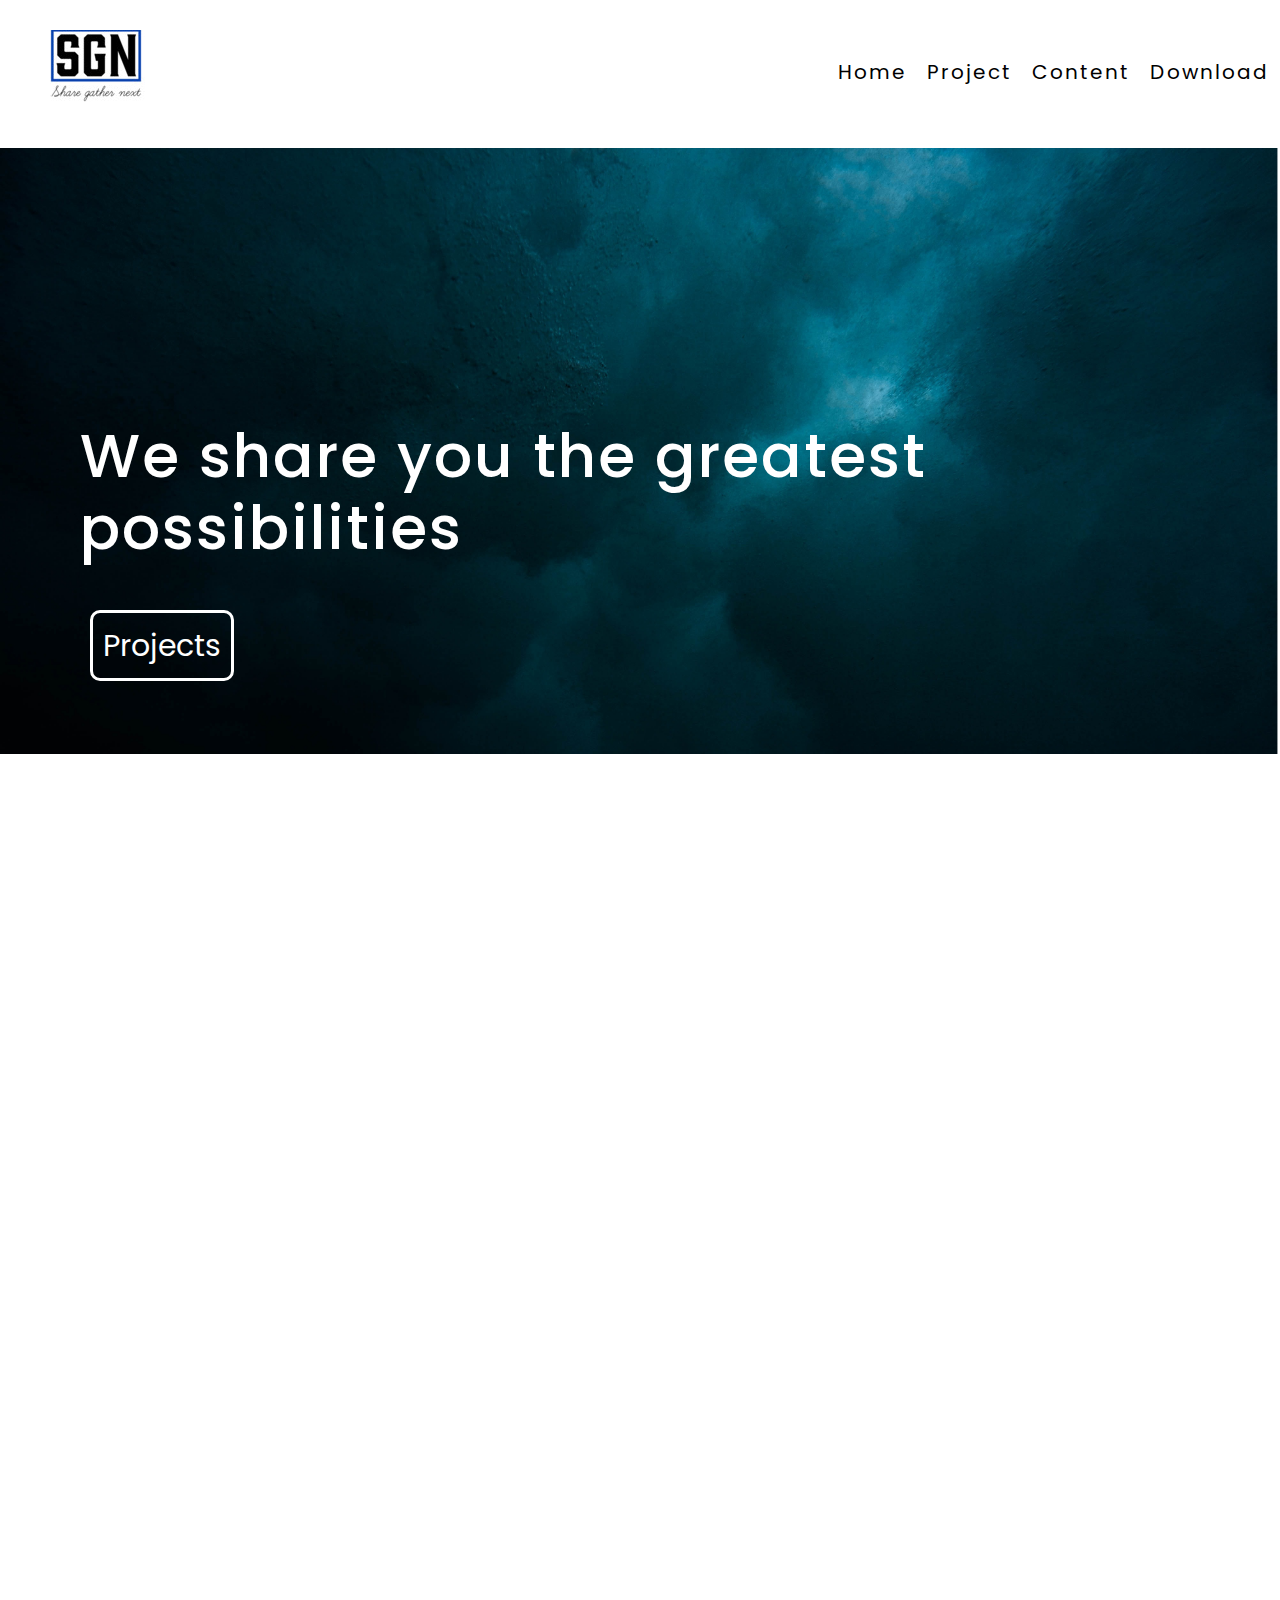
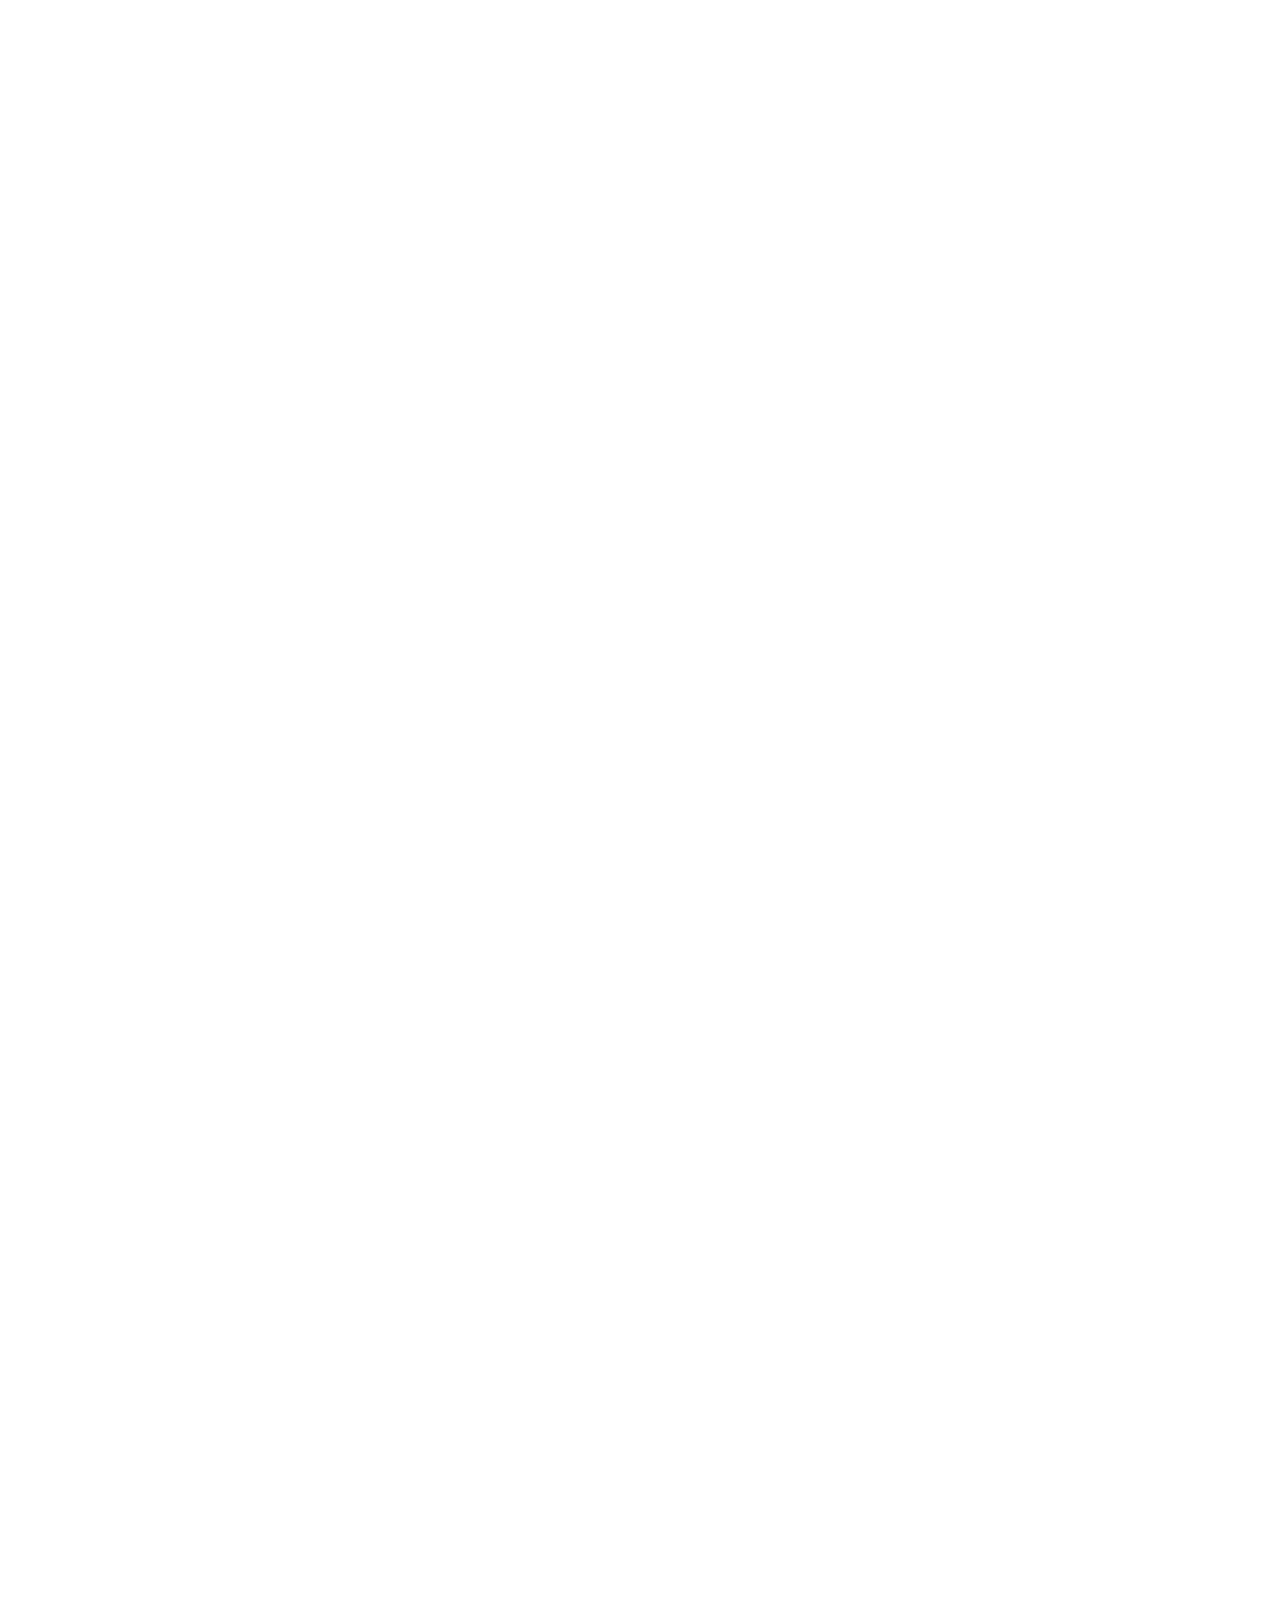
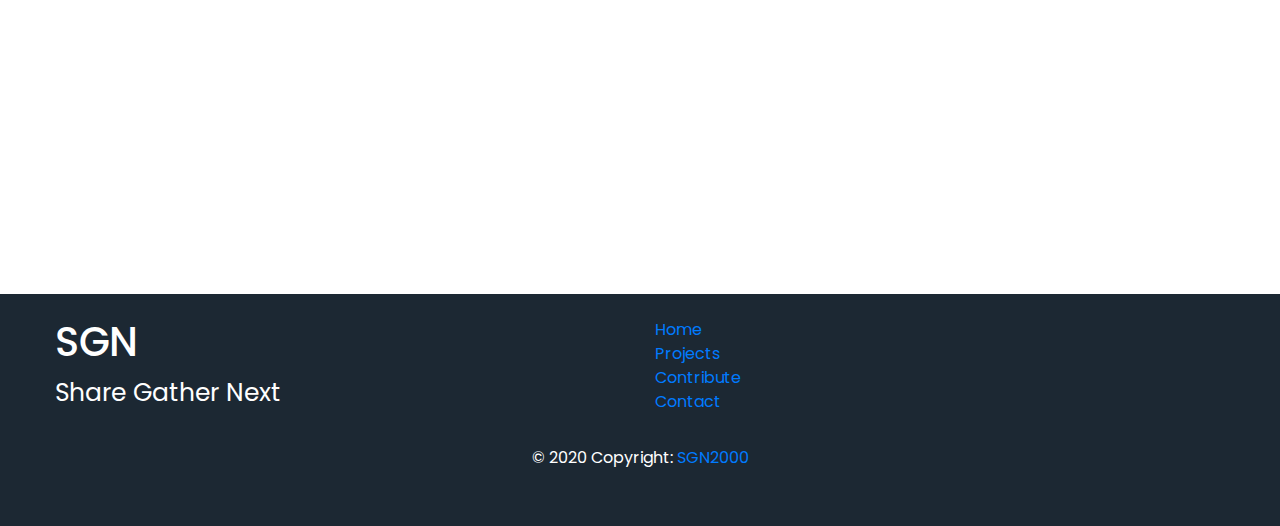
<file: index.html>
<!DOCTYPE html>
<html>
<head>
	<title>SGN</title>
  <link rel="shortcut icon" type="image/x-icon" href="./img/logo.png">
	<meta name="viewport" content="width=device-width, initial-scale=1">
	<link rel="stylesheet" type="text/css" href="style.css">
	<link rel="stylesheet" type="text/css" href="./css/bootstrap.min.css">
	<script src="./js/jquery.min.js"></script>
	<script src="./js/bootstrap.bundle.min.js"></script>
</head>
<body>
<header>
	<img src="./img/logo.png">
	<ul>
    <li><a href="index.html">Home</a></li>
	<li><a href='project.html' target="blank" >Project</a></li>
	<li><a href='comingsoon.html' target="blank">Content</a></li>
	<li><a href='download.html' target="blank">Download</a></li>
	</ul>
</header>
<div class="bg">
	<img src="./img/bg.jpg">
<div id="demo">
	<h1>We share you the greatest possibilities</h1>
	<button onclick="location.href='project.html'" type="button">Projects</button>
</div>
</div>
<div class="slide">
	<p> We work on </p>
</div>
<div id="carouselExampleControls" class="carousel slide" data-ride="carousel">
  <div class="carousel-inner">
    <div class="carousel-item active">
      <img src="./img/frame 1.jpg" class="d-block w-100" alt="...">
    </div>
    <div class="carousel-item">
      <img src="./img/frame 2.jpg" class="d-block w-100" alt="...">
    </div>
    <div class="carousel-item">
      <img src="./img/frame 3.jpg" class="d-block w-100" alt="...">
    </div>
  </div>
</div>
<div class="box1">
	<img src="./img/box 1.jpg">
	<h1>Coronavirus Live Dashboard</h1>
	<p>Covid 19 Dashboard provides accurate results of active case, deaths and recover patients in India and all over states. </p>
	<button>Download</button>
</div>
<div class="box2">
	<img src="./img/box 2.jpg">
	<h1>Social Distancing Monitoring System</h1>
	<p>Social Distancing is one of the rules we all have to follow to eradicate the covid 19 virus. A system which will capture the people who does not follow the rules of social distancing. </p>
	<button>Download</button>
</div>
<div class="main">
	<p>What Our Team Says</p>
	</div>
<div class="teamwork">
	<q>We normally think anything very much advanced that is helpful for the society and the people.</q>
	<h3>Gautham Shekar</h3>
	<p>M.Tech Student in VIT</p>
</div>
<div class="teamwork1">
	<q>We usually split our problem into smaller tasks and research deeply to get a fine tuned solutions.</q>
	<h3>Nibin Bin Riyas A K</h3>
	<p>M.Tech Student in VIT</p>
</div>
<div class="teamwork2">
	<q>First we analyse the objective and understand the problem statement and start working on the better solution.</q>
	<h3>Shraddha K</h3>
	<p>M.Tech Student in VIT</p>
</div>
<footer class="page-footer font-small blue pt-4">

  <!-- Footer Links -->
  <div class="container-fluid text-center text-md-left">

    <!-- Grid row -->
    <div class="row">

      <!-- Grid column -->
      <div class="col-md-6 mt-md-0 mt-3">

        <!-- Content -->
        <h5 class="text-uppercase">SGN</h5>
        <p>Share Gather Next</p>

      </div>
      <!-- Grid column -->

      <hr class="clearfix w-100 d-md-none pb-3">

      <!-- Grid column -->
      <div class="col-md-3 mb-md-0 mb-3">

        <ul class="list-unstyled">
          <li>
            <a href="index.html">Home</a>
          </li>
          <li>
            <a href="project.html" target="blank">Projects</a>
          </li>
          <li>
            <a href="comingsoon.html" target="blank">Contribute</a>
          </li>
          <li>
            <a href="comingsoon.html" target="blank">Contact</a>
          </li>
        </ul>

      </div>

      <!-- Grid column -->

    </div>
    <!-- Grid row -->

  </div>
  <!-- Footer Links -->

  <!-- Copyright -->
  <div class="footer-copyright text-center py-3">© 2020 Copyright:
    <a href="https://www.sgn2000.github.io">SGN2000 </a>
  </div>
  <!-- Copyright -->

</footer>
<script>
	$(window).on("load",function() {
  $(window).scroll(function() {
    var windowBottom = $(this).scrollTop() + $(this).innerHeight();
    $(".box1, .teamwork, .box2, .carousel, .slide, .main, .teamwork1, .teamwork2").each(function() {
      /* Check the location of each desired element */
      var objectBottom = $(this).offset().top + $(this).outerHeight();
      
      /* If the element is completely within bounds of the window, fade it in */
      if (objectBottom < windowBottom) { //object comes into view (scrolling down)
        if ($(this).css("opacity")==0) {$(this).fadeTo(500,1);}
      } else { //object goes out of view (scrolling up)
        if ($(this).css("opacity")==1) {$(this).fadeTo(500,0);}
      }
    });
  }).scroll();
});
	
</script>
</body>
</html>
</file>
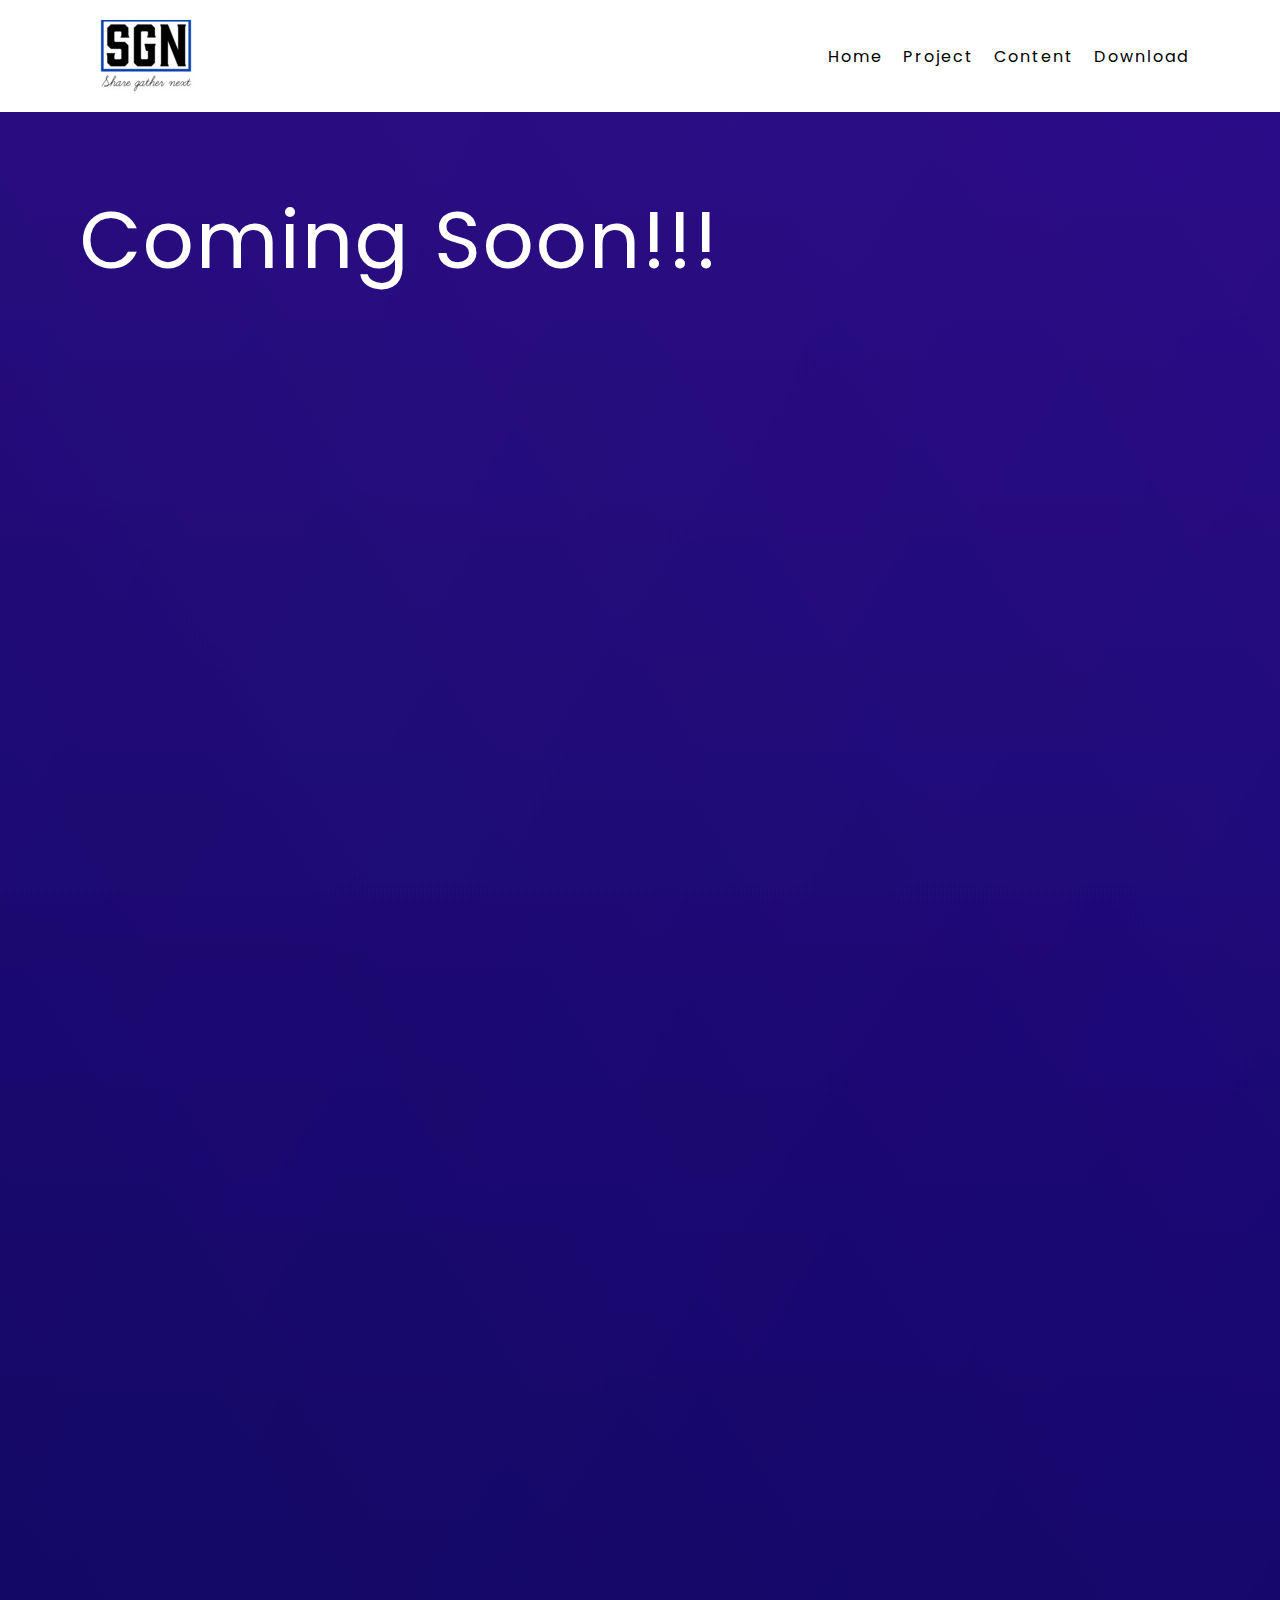
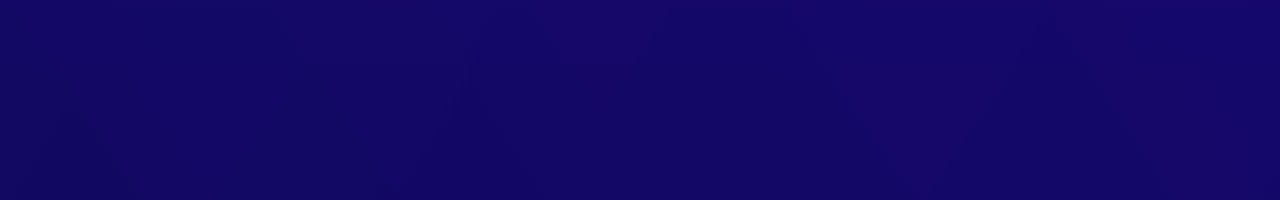
<file: comingsoon.html>
<!DOCTYPE html>
<html>
<head>
	<title>SGN</title>
  <link rel="shortcut icon" type="image/x-icon" href="./img/logo.png">
	<meta name="viewport" content="width=device-width, initial-scale=1">
	<link rel="stylesheet" type="text/css" href="comingsoon.css">
</head>
<body>
<header>
	<img src="./img/logo.png">
	<ul>
    <li><a href="index.html">Home</a></li>
	<li><a href='project.html' >Project</a></li>
	<li><a href='comingsoon.html' >Content</a></li>
	<li><a href='comingsoon.html' >Download</a></li>
	</ul>
</header>
<div class="bg">
	<div class="heading"><p>Coming Soon!!!</p></div>
<div id="demo"></div>
</div>
<script>
// Set the date we're counting down to
var countDownDate = new Date("Jan 5, 2021 15:37:25").getTime();

// Update the count down every 1 second
var x = setInterval(function() {

  // Get today's date and time
  var now = new Date().getTime();
    
  // Find the distance between now and the count down date
  var distance = countDownDate - now;
    
  // Time calculations for days, hours, minutes and seconds
  var days = Math.floor(distance / (1000 * 60 * 60 * 24));
  var hours = Math.floor((distance % (1000 * 60 * 60 * 24)) / (1000 * 60 * 60));
  var minutes = Math.floor((distance % (1000 * 60 * 60)) / (1000 * 60));
  var seconds = Math.floor((distance % (1000 * 60)) / 1000);
    
  // Output the result in an element with id="demo"
  document.getElementById("demo").innerHTML = days + "d " + hours + "h "
  + minutes + "m " + seconds + "s ";
    
  // If the count down is over, write some text 
  if (distance < 0) {
    clearInterval(x);
    document.getElementById("demo").innerHTML = "EXPIRED";
  }
}, 1000);
</script>
</body>
</html>
</file>
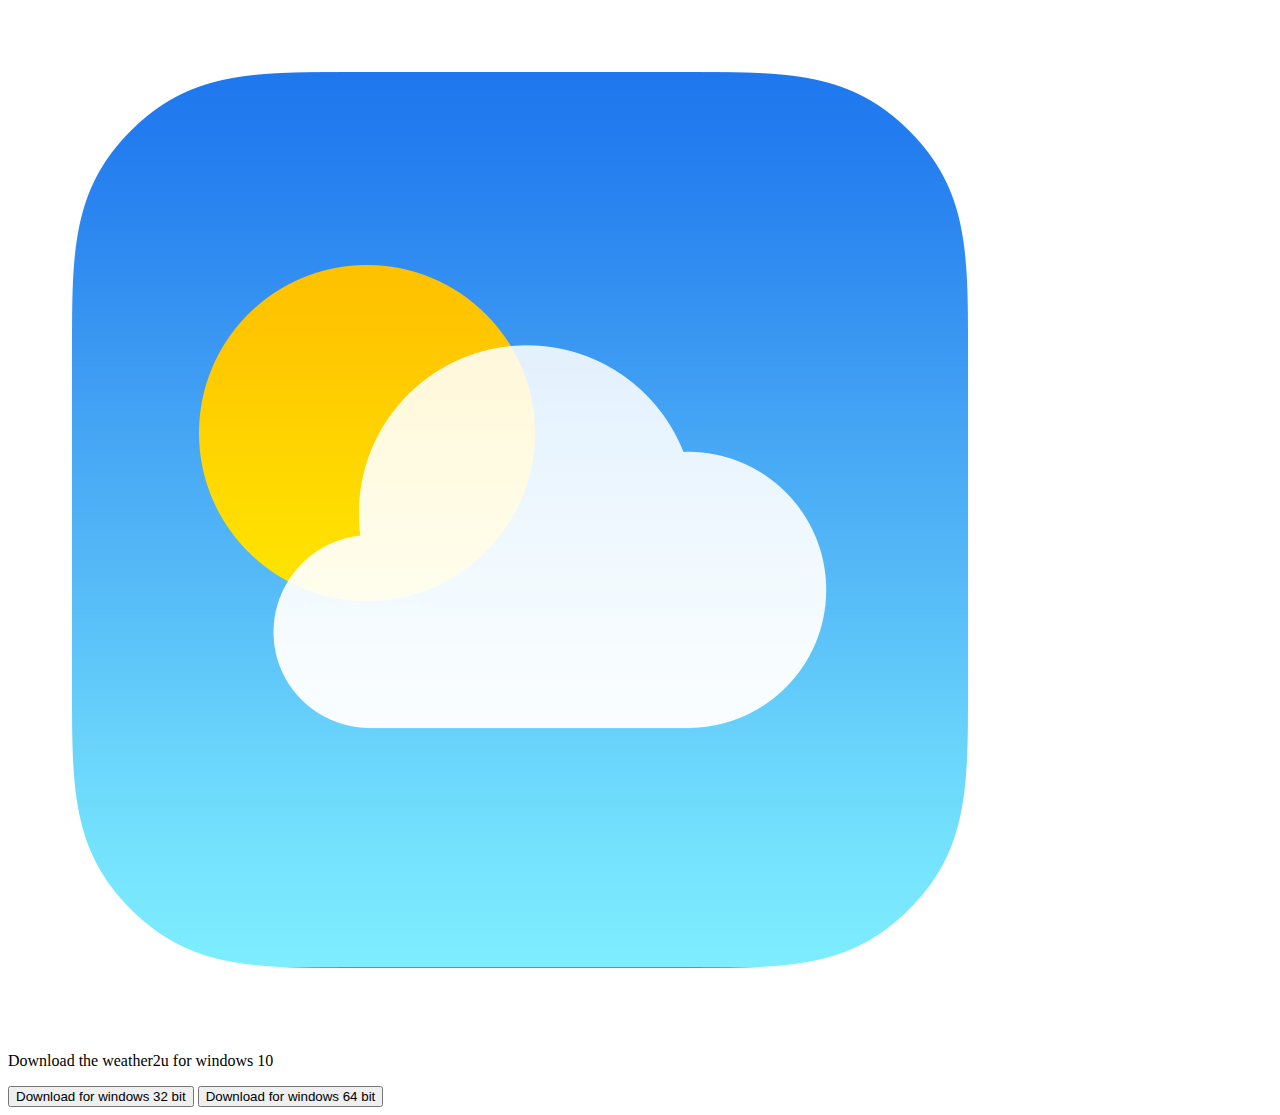
<file: download.html>
<!DOCTYPE html>
<html>
<head>
	<title>Weather2u</title>
</head>
<body>
<img src="./img/weather2u-icon.png">
<p>Download the weather2u for windows 10</p>
<button onclick="location.href='https://drive.google.com/file/d/11ESpZHw6q4t-cE9f0jayrQ2S7YaXjzmG/view?usp=sharing'">Download for windows 32 bit</button>
<button onclick="location.href='https://drive.google.com/file/d/1IZC76GPJYtptDdV_hUca-jJuI7zsDq9l/view?usp=sharing'">Download for windows 64 bit</button>
</body>
</html>
</file>
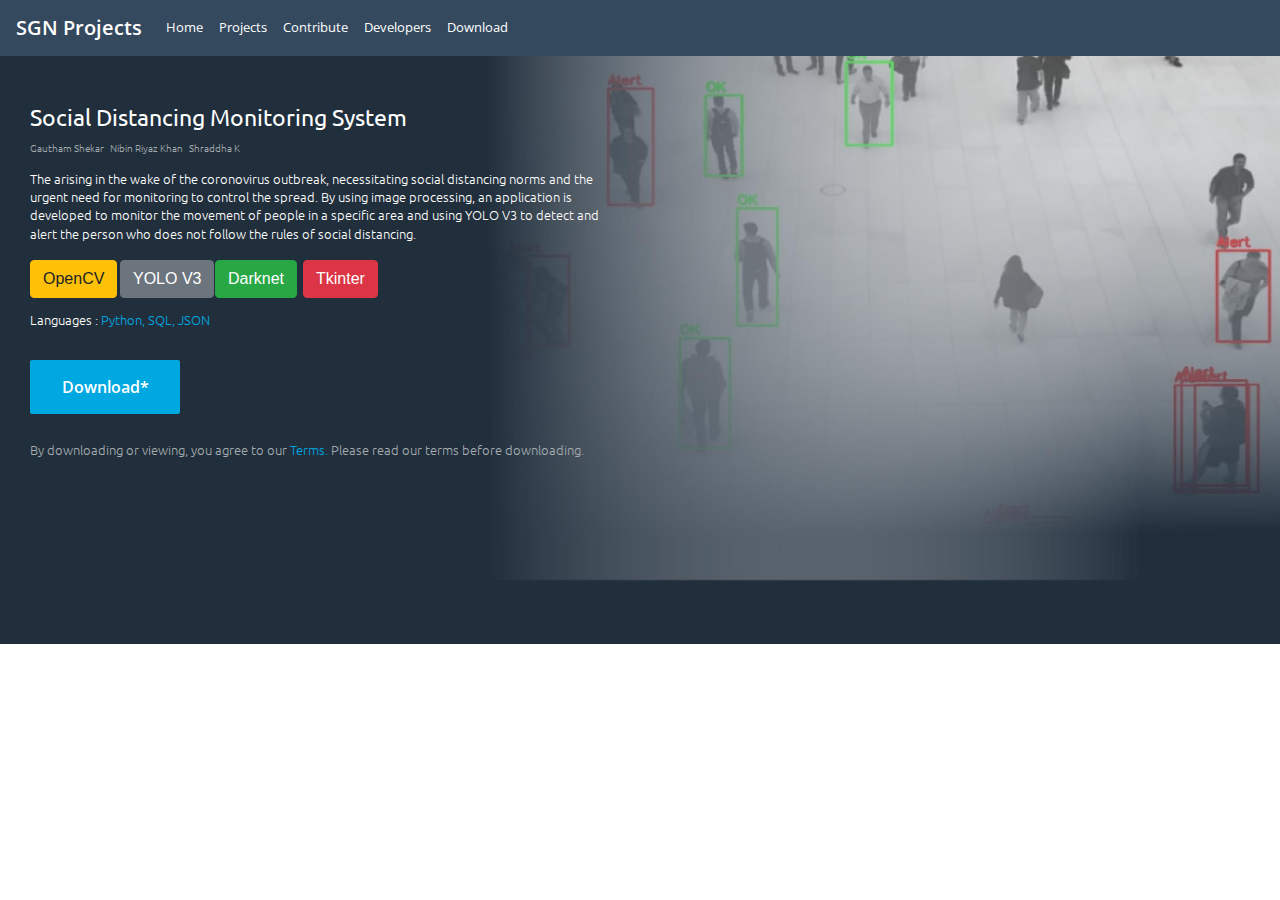
<file: project.html>
<!DOCTYPE html>
<html>
<head>
	<title>Social Distancing</title>
  <link rel="shortcut icon" type="image/x-icon" href="./img/logo.png">
	<link rel="stylesheet" type="text/css" href="project_style.css">
	<link rel="stylesheet" type="text/css" href="./css/bootstrap.min.css">
	<link href="https://fonts.googleapis.com/css2?family=Grandstander:ital,wght@0,500;1,400&display=swap" rel="stylesheet">
	<script src="./js/jquery.min.js"></script>
	<script src="./js/bootstrap.bundle.min.js"></script>

	<meta charset="utf-8">
	<meta name="viewport" content="width=device-width, initial-scale=1">
</head>
<body>
<nav class="navbar navbar-expand-lg navbar-default">
  <a class="navbar-brand" href="#">SGN Projects</a>
  <button class="navbar-toggler" type="button" data-toggle="collapse" data-target="#navbarTogglerDemo02" aria-controls="navbarTogglerDemo02" aria-expanded="false" aria-label="Toggle navigation">
    <span class="navbar-toggler-icon"></span>
  </button>

  <div class="collapse navbar-collapse navbar-default" id="navbarTogglerDemo02">
    <ul class="navbar-nav mr-auto mt-2 mt-lg-0">
      <li class="nav-item active navbar-default">
        <a class="nav-link nav1" href="index.html" target="blank">Home<span class="sr-only">(current)</span></a>
      </li>
      <li class="nav-item active">
        <a class="nav-link nav2" href="project.html" target="blank">Projects<span class="sr-only">(current)</span></a>
      </li>
      <li class="nav-item active">
        <a class="nav-link nav3" href="comingsoon.html" target="blank">Contribute<span class="sr-only">(current)</span></a>
      </li>
      <li class="nav-item active">
        <a class="nav-link nav4" href="comingsoon.html" target="blank">Developers<span class="sr-only">(current)</span></a>
      </li>
      <li class="nav-item active">
        <a class="nav-link nav5 " href="https://drive.google.com/file/d/1ulUFc-5rKOd-Xau2us6IxABdNMKTeYg0/view?usp=sharing" target="blank">Download<span class="sr-only">(current)</span></a>
      </li>
    </ul>
  </div>
</nav>
<div class="box">
	
	<p>Social Distancing Monitoring System</p>
	<div class="members">
		<p>Gautham Shekar &nbsp; Nibin Riyaz Khan &nbsp; Shraddha K </p>
	</div>
	<div class="content">
		<p>The arising in the wake of the coronovirus outbreak, necessitating social distancing norms and the urgent need for monitoring to control the spread. By using image processing, an application is developed to monitor the movement of people in a specific area and using YOLO V3 to detect and alert the person who does not follow the rules of social distancing.</p>
	</div>
	<div class="materials">
		<button type="button" class="btn button1 btn-warning" data-toggle="modal" data-target="#Modal1">
  		OpenCV
		</button>
<div class="modal fade" id="Modal1" tabindex="-1" aria-labelledby="exampleModalLabel" aria-hidden="true">
  <div class="modal-dialog">
    <div class="modal-content">
      <div class="modal-header">
        <h5 class="modal-title" id="exampleModalLabel">OpenCV</h5>
        <button type="button" class="close" data-dismiss="modal" aria-label="Close">
          <span aria-hidden="true">&times;</span>
        </button>
      </div>
      <div class="modal-body">
        We used OpenCV to track the movement of people in the image and video.
        <br>
        <img src="track.jpg">
        <br>
        What is OpenCv?
        <br>
        fefeifioefiefeifcneionfoienfconenoncseocnweocfnweoifcnweoicfnwoeicnoewncoewcnoiewqcnowencowncokwncowcnowicnowinc
      </div>
      <div class="modal-footer">
        <button type="button" class="btn btn-secondary" data-dismiss="modal">Close</button>
        <button type="button" class="btn btn-primary">Save changes</button>
      </div>
    </div>
  </div>
</div>

		<button type="button" class="btn button2 btn-secondary" data-toggle="modal" data-target="#exampleModal">
  YOLO V3
</button>


<div class="modal fade" id="exampleModal" tabindex="-1" aria-labelledby="exampleModalLabel" aria-hidden="true">
  <div class="modal-dialog">
    <div class="modal-content">
      <div class="modal-header">
        <h5 class="modal-title" id="exampleModalLabel">Modal title</h5>
        <button type="button" class="close" data-dismiss="modal" aria-label="Close">
          <span aria-hidden="true">&times;</span>
        </button>
      </div>
      <div class="modal-body">
        ...
      </div>
      <div class="modal-footer">
        <button type="button" class="btn btn-secondary" data-dismiss="modal">Close</button>
        <button type="button" class="btn btn-primary">Save changes</button>
      </div>
    </div>
  </div>
</div>

		<button type="button" class="btn button3 btn-success" data-toggle="modal" data-target="#exampleModal">
  Darknet
</button>

<!-- Modal -->
<div class="modal fade" id="exampleModal" tabindex="-1" aria-labelledby="exampleModalLabel" aria-hidden="true">
  <div class="modal-dialog">
    <div class="modal-content">
      <div class="modal-header">
        <h5 class="modal-title" id="exampleModalLabel">Modal title</h5>
        <button type="button" class="close" data-dismiss="modal" aria-label="Close">
          <span aria-hidden="true">&times;</span>
        </button>
      </div>
      <div class="modal-body">
        ...
      </div>
      <div class="modal-footer">
        <button type="button" class="btn btn-secondary" data-dismiss="modal">Close</button>
        <button type="button" class="btn btn-primary">Save changes</button>
      </div>
    </div>
  </div>
</div>

		<button type="button" class="btn button4 btn-danger" data-toggle="modal" data-target="#exampleModal">
  Tkinter
</button>

<!-- Modal -->
<div class="modal fade" id="exampleModal" tabindex="-1" aria-labelledby="exampleModalLabel" aria-hidden="true">
  <div class="modal-dialog">
    <div class="modal-content">
      <div class="modal-header">
        <h5 class="modal-title" id="exampleModalLabel">Modal title</h5>
        <button type="button" class="close" data-dismiss="modal" aria-label="Close">
          <span aria-hidden="true">&times;</span>
        </button>
      </div>
      <div class="modal-body">
        ...
      </div>
      <div class="modal-footer">
        <button type="button" class="btn btn-secondary" data-dismiss="modal">Close</button>
        <button type="button" class="btn btn-primary">Save changes</button>
      </div>
    </div>
  </div>
</div>	
	</div>
	<div class="language">
		<p>Languages :&nbsp;<span class="l">Python, SQL, JSON</span></p>
	</div>
	<div class="agree">
		<p>By downloading or viewing, you agree to our<span class="l"> Terms.</span> Please read our terms before downloading.
	</div>
	<div class="download">
		<button class="button6" onclick="location.href='https://drive.google.com/file/d/1ulUFc-5rKOd-Xau2us6IxABdNMKTeYg0/view?usp=sharing'" type="button" target="blank">Download*</button>
	</div>
	<!-- Button trigger modal -->

</div>


<script>
	$(function () {
  $('[data-toggle="popover"]').popover()
})
</script>
</body>
</html>
</file>
<file: style.css>
@import url('https://fonts.googleapis.com/css?family=Poppins:200,300,400,500,600,700,800,900&display=swap');
@import url('https://fonts.googleapis.com/css2?family=Nerko+One&display=swap');
@import url('https://fonts.googleapis.com/css2?family=Open+Sans+Condensed:wght@300&display=swap');
@import url('https://fonts.googleapis.com/css2?family=Quicksand:wght@300&display=swap');
@import url('https://fonts.googleapis.com/css2?family=Open+Sans:ital,wght@0,300;0,400;1,300&display=swap');
*{
	margin: 0;
	padding: 0;
	box-sizing: border-box;
	font-family: 'Poppins', sans-serif;
}
body{
}
.bg img{
	height: 100%;
	margin-top: 0px;
	width: 100%;
	background-position: center;
	background-repeat: no-repeat;
	background-size: cover;
	}
#demo h1{
	position: absolute;
	top: 380px;
	font-size: 60px;
	transition: 0.6s;
	letter-spacing: 2px;
	padding: 40px;
	margin-left: 40px;
	width: 1000px;
	color: white;
	font-family: 'Poppins', sans-serif;
}

#demo button{
	position: absolute;
	top: 610px;
	margin-left: 90px;
	background-color: transparent;
	border-radius: 10px;
	padding: 10px;
	font-family: 'Poppins', sans-serif;
	font-size: 30px;
	color: white;
	border: solid white;
}
.heading p {
	position: absolute;
	top: 140px;
	font-size: 80px;
	transition: 0.6s;
	letter-spacing: 2px;
	padding: 40px;
	border-radius: 10px;
	margin-left: 40px;
	color: white;

}
header{
	top: 0;
	left: 0;
	width: 100%;
	background: #ffffff ;
	display: flex;
	justify-content: space-between;
	align-items: center;
	transition: 0.6s;
	padding: 0px 50px;
	z-index: 100000;
}
header img{
	width: -20px;
	margin-top: 30px;
}
}
.sticky
{
	padding: 5px 100px;
	background: #7FB3D5;
}
header .logo{
	position: relative;
	font-weight: 700;
	color: #000;
	text-decoration: none;
	font-size: 2em;
	text-transform: uppercase;
	letter-spacing: 2px;
	transition: 0.6s;
	left: -50px;
}
header ul{
	position: relative;
	display: flex;
	justify-content: center;
	align-items: center;

}
header ul li{
	left: 35%;
	position: relative;
	list-style: none;
	color: black;
	bottom: 45px;
	font-size: 20px;
}
header ul li a{
	
	position: relative;
	margin: 0 10px;
	text-decoration: none;
	color: #000;
	letter-spacing: 2px;
	font-weight: 500px;
	transition: 0.5s;
}
header ul li a:hover{
	color: #FF8C30;
	font-weight: 200;
	font-size: 1em;
	text-decoration: none;
}
.slide p{
	position: relative;
 font-size: 100px;
}
.carousel-inner{
	margin-top: 70px;
	height: 500px;
	width: 500px;
}
.slide p{
	margin-top: 80px;
	text-align: center;
	font-size: 60px;
	font-family: 'Poppins', sans-serif;
	font-weight: 400%;
}
.box1 img{
	position: absolute;
	margin-top: 5px;
	height: 520px;
	width: 730px;
	margin-left: 850px;
	padding: 20px;
}
.box1 h1{
	position: absolute;
	padding: 30px;
	margin-top: 140px;
	margin-left: 30px;
	font-size: 40px;
	font-weight: 700%;
	font-family: 'Poppins', sans-serif;	
}
.box1 p{
	position: absolute;
	padding: 30px;
	margin-top: 200px;
	margin-left: 30px;
	font-size: 25px;
	font-weight: 700%;
	font-family: 'Poppins', sans-serif; 
	width: 700px;
}
.box1 button{
	position: absolute;
	padding: 15px;
	margin-top: 370px;
	margin-left:60px;
	font-size: 25px;
	font-weight: 700%;
	border-radius: 15px;
	font-family: 'Poppins', sans-serif; 
	border: 3px solid;
}
.box2 img{
	position: absolute;
	margin-top: 700px;
	height: 520px;
	width: 800px;
	margin-left: 20px;
	padding: 20px;
}
.box2 h1{
	position: absolute;
	padding: 30px;
	margin-top: 760px;
	margin-left: 830px;
	font-size: 35px;
	font-weight: 700%;
	font-family: 'Poppins', sans-serif;	
}
.box2 p{
	position: absolute;
	padding: 30px;
	margin-top: 820px;
	margin-left: 830px;
	font-size: 25px;
	font-weight: 700%;
	font-family: 'Poppins', sans-serif; 
	width: 700px;
	text-align: justify;
}
.box2 button{
	position: absolute;
	padding: 15px;
	margin-top: 1030px;
	margin-left:860px;
	font-size: 25px;
	font-weight: 700%;
	border-radius: 15px;
	font-family: 'Poppins', sans-serif; 
	border: 3px solid;
}
.teamwork{
	position: absolute;
	margin-top: 1500px;
	padding: 30px;
	margin-left: 40px;
	height: 200px;
	width: 500px;
}
.teamwork q{
	font-size: 30px;
	margin-bottom: 10px;
	font-family: 'Quicksand', sans-serif;
	text-align: justify;
}
.teamwork p{
	font-size: 20px;
	margin-left: 0px;
}
.teamwork h3{
	margin-left: 0px;
	margin-top: 20px;
	font-size: 25px;
}
footer{
	margin-top: 2000px;
	padding: 40px;
	background-color: #1C2833;
	color: white;
}
footer .text-uppercase{
	font-size: 40px;
}
footer p{
	font-size: 25px;
}
.main p{
	position: absolute;
	margin-top: 1350px;
	text-align: center;
	font-size: 60px;
	font-family: 'Poppins', sans-serif;
	font-weight: 400%;
	margin-left: 500px;

}
/* width */
::-webkit-scrollbar {
  width: 10px;
}

/* Track */
::-webkit-scrollbar-track {
  background: #f1f1f1;
}

/* Handle */
::-webkit-scrollbar-thumb {
  background: #888;
}

/* Handle on hover */
::-webkit-scrollbar-thumb:hover {
  background: #555;
}
.teamwork1{
	position: absolute;
	margin-top: 1500px;
	padding: 30px;
	margin-left: 580px;
	height: 200px;
	width: 500px;
}
.teamwork1 q{
	font-size: 30px;
	margin-bottom: 10px;
	font-family: 'Quicksand', sans-serif;
	text-align: justify;
}
.teamwork1 p{
	font-size: 20px;
	margin-left: 0px;
}
.teamwork1 h3{
	margin-left: 0px;
	margin-top: 20px;
	font-size: 25px;
}
.teamwork2{
	position: absolute;
	margin-top: 1500px;
	padding: 30px;
	margin-left: 1120px;
	height: 200px;
	width: 500px;
}
.teamwork2 q{
	font-size: 30px;
	margin-bottom: 10px;
	font-family: 'Quicksand', sans-serif;
	text-align: justify;
}
.teamwork2 p{
	font-size: 20px;
	margin-left: 0px;
}
.teamwork2 h3{
	margin-left: 0px;
	margin-top: 20px;
	font-size: 25px;
}
ul.list-unstyled{
	text-decoration: none;
	color: white;
}
</file>
<file: comingsoon.css>
@import url('https://fonts.googleapis.com/css?family=Poppins:200,300,400,500,600,700,800,900&display=swap');
@import url('https://fonts.googleapis.com/css2?family=Open+Sans:ital,wght@0,300;0,400;1,300&display=swap');
*{
	margin: 0;
	padding: 0;
	box-sizing: border-box;
	font-family: 'Poppins', sans-serif;
}
body{
	background-image: url("./img/background.jpg");
	min-height: 200vh;
	overflow: hidden;
}
#demo {
	position: absolute;
	top: 300px;
	font-size: 60px;
	transition: 0.6s;
	letter-spacing: 2px;
	padding: 40px;
	border-radius: 10px;
	margin-left: 40px;
	color: white;
}
.heading p {
	position: absolute;
	top: 140px;
	font-size: 80px;
	transition: 0.6s;
	letter-spacing: 2px;
	padding: 40px;
	border-radius: 10px;
	margin-left: 40px;
	color: white;

}
header{
	position: fixed;
	top: 0;
	left: 0;
	width: 100%;
	background: #ffffff ;
	display: flex;
	justify-content: space-between;
	align-items: center;
	transition: 0.6s;
	padding: 20px 100px;
	z-index: 100000;
}
header img{
	width: -20px;
}
}
.sticky
{
	padding: 5px 100px;
	background: #7FB3D5;
}
header .logo{
	position: relative;
	font-weight: 700;
	color: #000;
	text-decoration: none;
	font-size: 2em;
	text-transform: uppercase;
	letter-spacing: 2px;
	transition: 0.6s;
	left: -50px;
}
header ul{
	position: relative;
	display: flex;
	justify-content: center;
	align-items: center;

}
header ul li{
	left: 5%;
	position: relative;
	list-style: none;
	color: black;
}
header ul li a{
	
	position: relative;
	margin: 0 10px;
	text-decoration: none;
	color: #000;
	letter-spacing: 2px;
	font-weight: 500px;
	transition: 0.5s;
}
header ul li a:hover{
	color: #FF8C30;
	font-weight: 200;
	font-size: 1em;
}
.bg img{
height: 1000px;
width: 3000px;
}
</file>
<file: project_style.css>
@import url('https://fonts.googleapis.com/css2?family=Open+Sans:wght@300;600;700&display=swap');
@import url('https://fonts.googleapis.com/css2?family=Ubuntu:wght@300;400&display=swap');
body{
	background-image: url('./img/goo.jpg');
	transition: 1s background-image linear;
	height: 600px;
 	background-position: center;
  	background-repeat: no-repeat;
  	background-size: cover;

}
.navbar-default{
	background-color:  #34495E;
}
.navbar-default a.navbar-brand{
color: white;
}
.navbar-brand{
	font-family: 'Open Sans', sans-serif;
	font-weight: 600;
}
a.nav-link{
	color: white;
	font-family: 'Open Sans', sans-serif;
	font-size: 13px;
}
a.nav-link:hover {
	color: #A6ACAF;
}
.nav5{
	margin-left: auto;
}

.box p{
	position: absolute;
	top: 100px;
	color: white;
	font-family: 'Ubuntu', sans-serif;
	font-weight: 400;
	font-size: 23px;
	padding-left: 30px;
}
.members p{
	position: absolute;
	top: 140px;
	color: #A6ACAF;
	font-family: 'Ubuntu', sans-serif;
	font-weight: 300;
	font-size: 10px;
	padding-left: 30px;
}
.content p{
	/*border: solid;*/
	position: absolute;
	width: 600px;
	top: 170px;
	color: white;
	font-family: 'Ubuntu', sans-serif;
	font-weight: 300;
	font-size: 13px;
	padding-left: 30px;
	line-height: 1.4;

}

.button1{
	position: absolute;
	top:260px;
	left: 30px;
	background-color: #000;
}
.button2{
	position: absolute;
	top:260px;
	left: 120px;
}
.button3{
	position: absolute;
	top:260px;
	left: 215px;
}
.button4{
	position: absolute;
	top:260px;
	left: 303px;
}
.language p{
	top: 310px;
	font-family: 'Ubuntu', sans-serif;
	font-weight: 300;
	font-size: 13px;
}
span{
	color: #00A8E1;
}
.agree p{
	top: 440px;
	font-family: 'Ubuntu', sans-serif;
	font-weight: 300;
	font-size: 13px;
	color: #A6ACAF;
}
.download button{
	position: absolute;
	top: 360px;
	left: 30px;
	background-color: #00A8E1;
	border: #00A8E1;
	padding: 15px;
	border-radius: 2px;
	width: 150px;
	color: white;
	font-family: 'Open Sans', sans-serif;
	font-weight: 600;
}
.modal-body img{
	height: 200px;
	width: 300px;
	margin-left: 80px;
	overflow: hidden;
}
</file>
